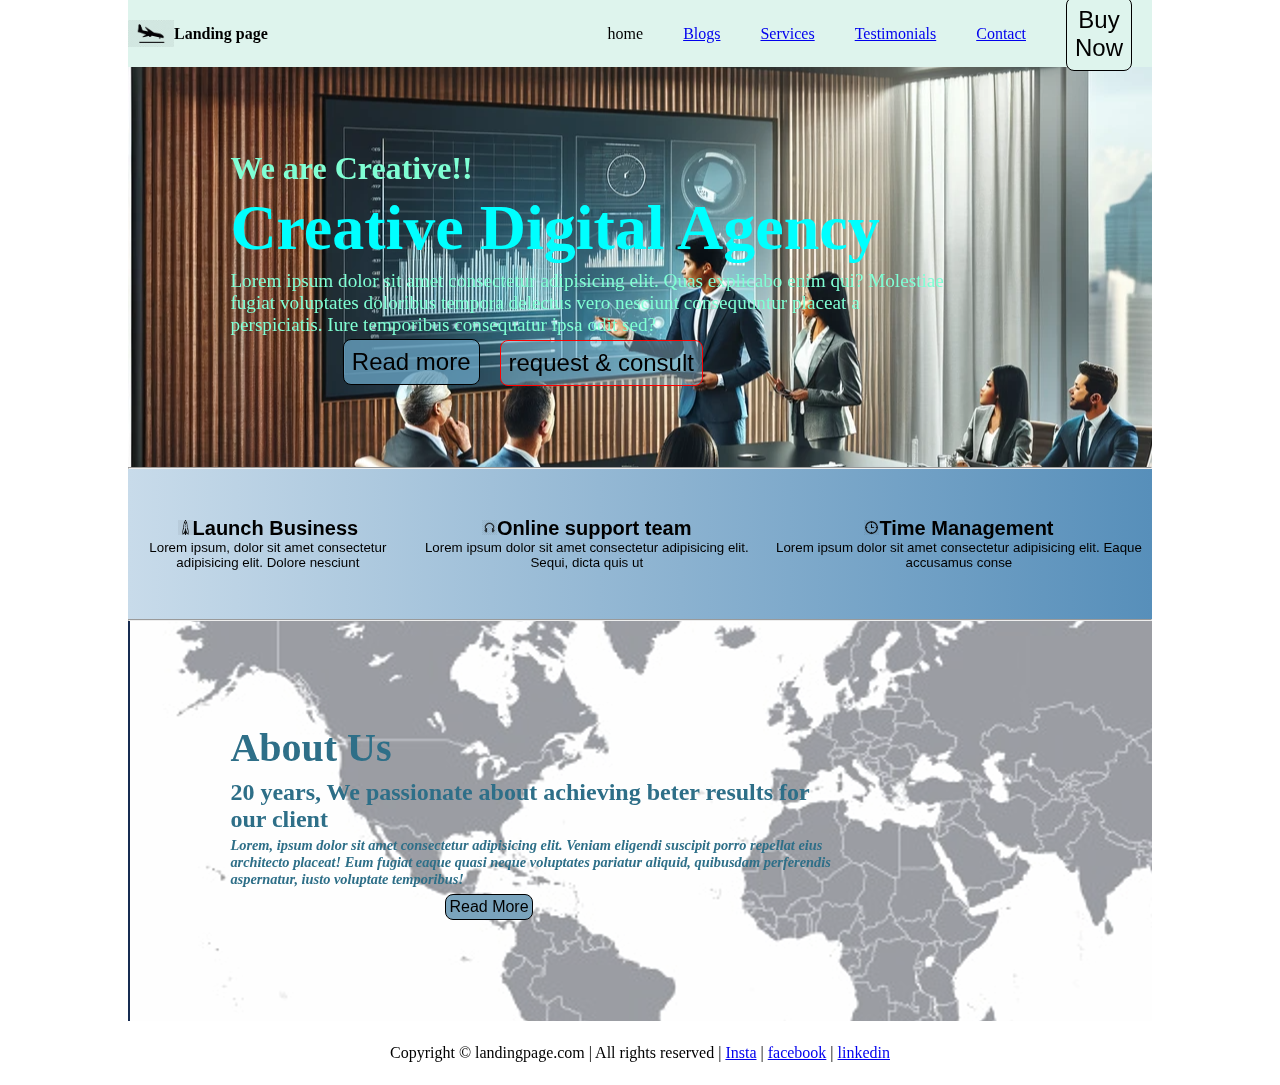
<file: landing-page.html/index.html>
<!DOCTYPE html>
<html lang = "en">
    <head>
        <meta charset = "UTF-8">
        <meta http-equiv="X-UA-Compatible" content = "IE-edge">
        <meta name = "viewpoint" content = "width=device-width , initial-scale = 1.0">
        <title>Landing page</title>
        <link rel="stylesheet" href="style.css">
        <link rel="stylesheet" href="utils.css">
    </head>
    <div class = "container mx-auto">
        <header class = "header">
            <nav class = "flex justify-between">
                <div class = "flex items-center font-bold"><img src="images/landing.png" width="10%">  Landing page</div>
                <ul class = "navbar flex items-center">
                    <li>home</li>
                    <li><a href="blog.html">Blogs</a></li>
                    <li><a href="services.html">Services</a></li>
                    <li><a href="testimonials.html">Testimonials</a></li>
                    <li><a href="mailto:info@landingpage.com">Contact</a></li>
                    <li><a href="buy.html"><button class = "button">Buy Now</button></a></li>
                </ul>
            </nav>
            
        </header>
        <main class = "min-h-screen ">
            <section class = "section1 items-center ">
                <div class="justify-center flexvetical section1div ">
                    <h3 class="marginleftsec1 h3sec1">We are Creative!!</h3>
                    <h1 class="marginleftsec1 h1sec1">Creative Digital Agency</h1>
                    <p class="marginleftsec1 psec1">Lorem ipsum dolor sit amet consectetur adipisicing elit. Quas explicabo enim qui? Molestiae fugiat voluptates doloribus tempora delectus vero nesciunt consequuntur placeat a perspiciatis. Iure temporibus consequatur ipsa odit sed?</p>
                    <ul class = "main flex marginleftsec11">
                        <li><a href="about.html"><button class = "button button1">Read more</button></a></li>
                        <li><a href="buy.html"><button class = "button button2">request &amp consult</button></a></li>
                    </ul>
                </div>  
            </section>
            <hr>
            <section class="section2 items-center">
                <div class="justify-center flexvetical section2div">
                    <ul class="main flex">
                        <li class="sec2left"><button class="sec2button"><h2><img src="images/launch.png" alt="launch" height="15px" width="15px">Launch Business</h2><p>Lorem ipsum, dolor sit amet consectetur adipisicing elit. Dolore nesciunt</p></button></li>
                        <li class="section2mid"><button class="sec2button"><h2><img src="images/hear.png" alt="support" height="15px" width="15px">Online support team</h2><p>Lorem ipsum dolor sit amet consectetur adipisicing elit. Sequi, dicta quis ut</p></button></li>
                        <li class="section2right"><button class="sec2button"><h2><img src="images/time.jpg" alt="launch" height="15px" width="15px">Time Management</h2><p>Lorem ipsum dolor sit amet consectetur adipisicing elit. Eaque accusamus conse</p></button></li>
                    </ul>
                </div>
            </section>
            <hr>
            <section class="section3 items-center ">
                <div class="justify-center flexvetical section3div">
                    <div class="text-box">
                        <h1>About Us</h1>
                        <h3>20 years, We passionate about achieving beter results for our client</h3>
                        <p>Lorem, ipsum dolor sit amet consectetur adipisicing elit. Veniam eligendi suscipit porro repellat eius architecto placeat! Eum fugiat eaque quasi neque voluptates pariatur aliquid, quibusdam perferendis aspernatur, iusto voluptate temporibus!</p>
                        <a href="about.html"><button class="button3">Read More</button></a>
                    </div>
                </div>
            </section>
        </main>
        <footer>
            Copyright &copy; landingpage.com | All rights reserved | <a href="https://www.instagram.com/codsoft_official/?hl=en">Insta</a> | <a href="https://www.facebook.com/p/CodSoft-100094659845068/">facebook</a> | <a href="https://www.linkedin.com/company/codsoft/"> linkedin</a>
        </footer>
    </div>
</html>
</file>
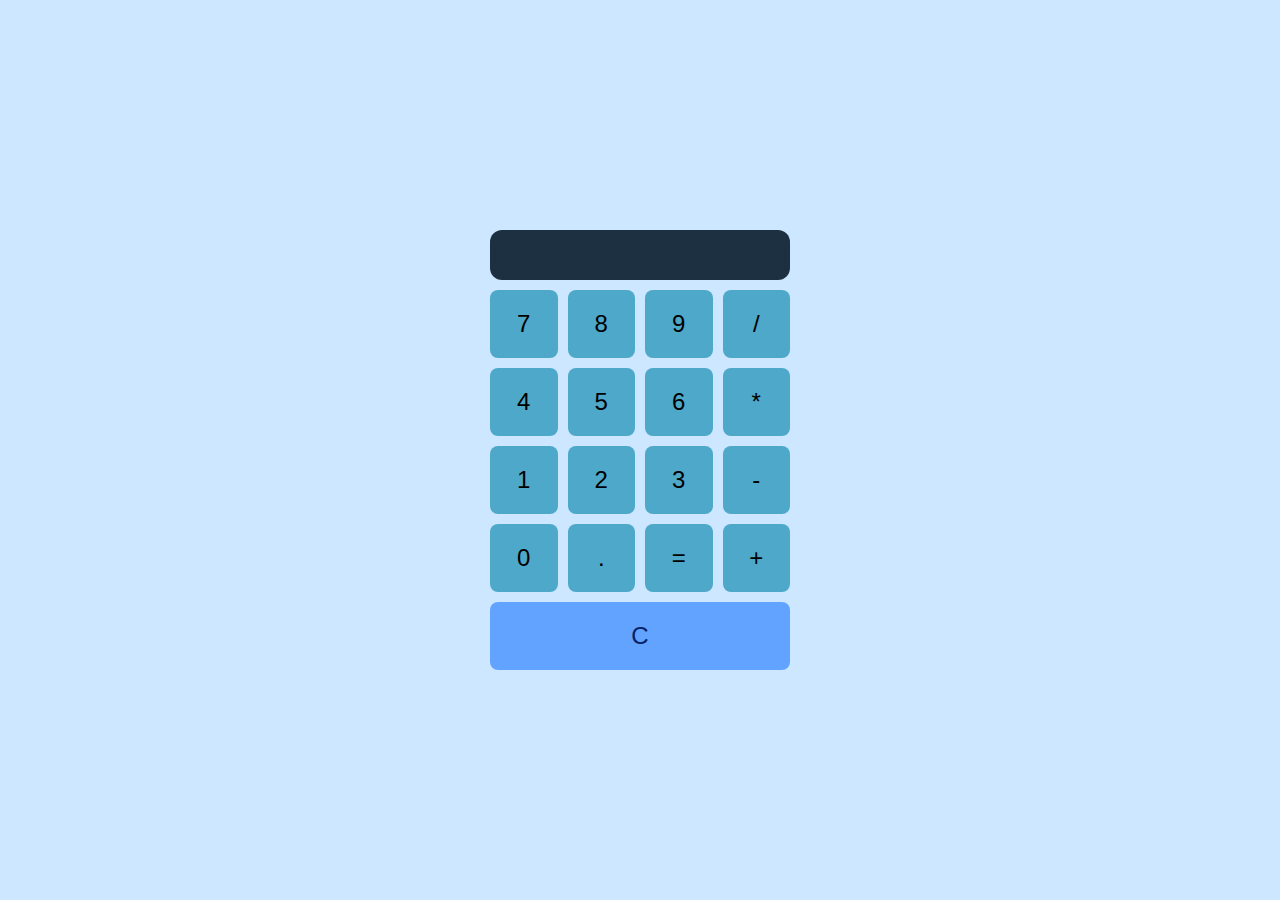
<file: calculator/calculator.html>
<!DOCTYPE html>
<html>
    <head>
        <meta charset="UTF-8">
        <meta name="viewport" content="width=device-width, initial-scale=1.0">
        <title>Basic Calculator</title>
        <link rel="stylesheet" href="style.css">
    </head>
    <body>
        <div class="calculator">
            <div class="display" id="display"></div>
            <button class="button" data-value="7">7</button>
            <button class="button" data-value="8">8</button>
            <button class="button" data-value="9">9</button>
            <button class="button" data-value="/">/</button>
            <button class="button" data-value="4">4</button>
            <button class="button" data-value="5">5</button>
            <button class="button" data-value="6">6</button>
            <button class="button" data-value="*">*</button>
            <button class="button" data-value="1">1</button>
            <button class="button" data-value="2">2</button>
            <button class="button" data-value="3">3</button>
            <button class="button" data-value="-">-</button>
            <button class="button" data-value="0">0</button>
            <button class="button" data-value=".">.</button>
            <button class="button" data-value="=">=</button>
            <button class="button" data-value="+">+</button>
            <button class="button clear" data-value="clear">C</button>
        </div>
        <script src="script.js"></script>
    </body>
    </html>
</html>
</file>
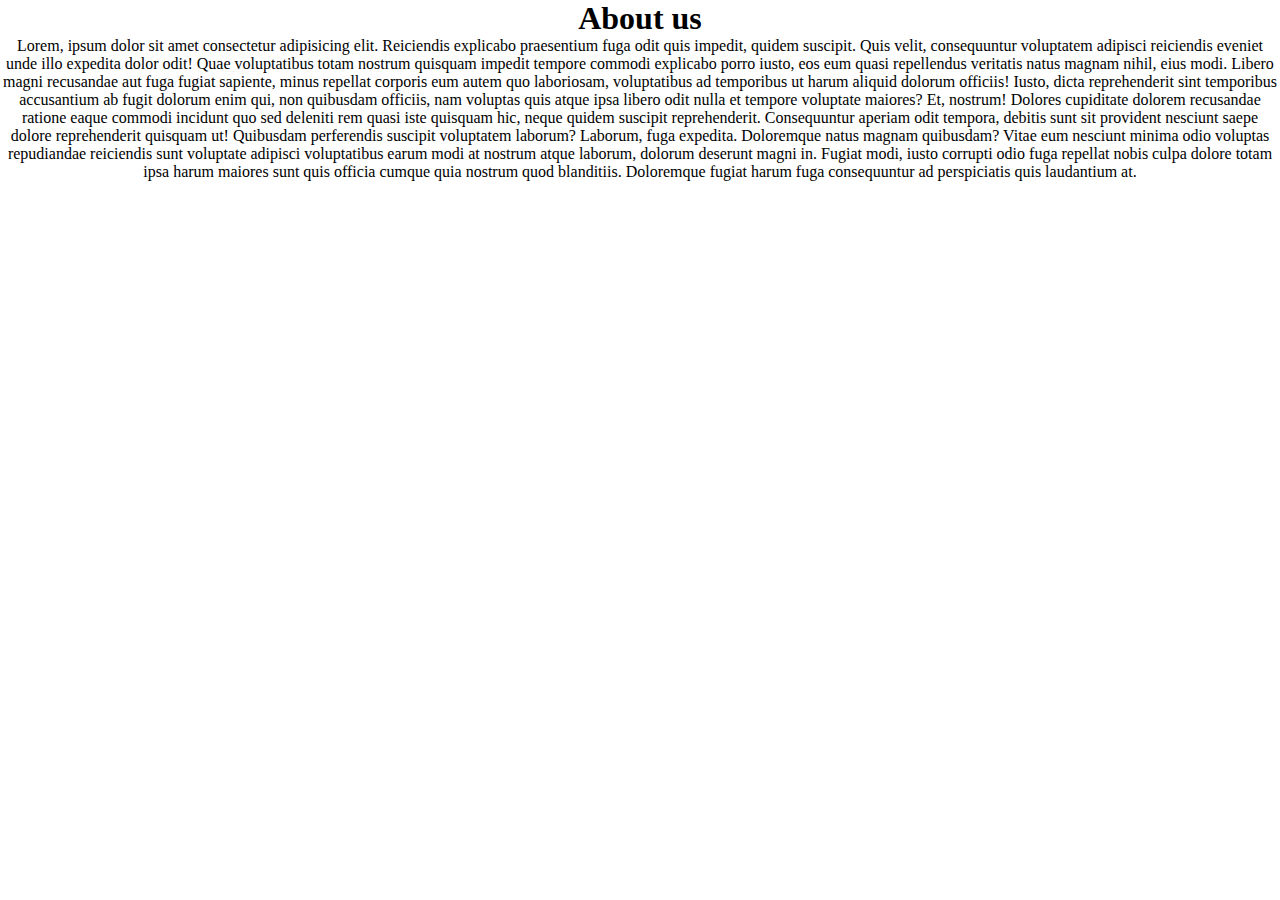
<file: landing-page.html/about.html>
<!DOCTYPE html>
<html lang = "en">
    <head>
        <meta charset = "UTF-8">
        <meta http-equiv="X-UA-Compatible" content = "IE-edge">
        <meta name = "viewpoint" content = "width=device-width , initial-scale = 1.0">
        <title>Landing page</title>
        <link rel="stylesheet" href="style.css">
        <link rel="stylesheet" href="utils.css">
    </head>
    <main>
        <h1 class="text-center">About us</h1>
        <p class="text-center">Lorem, ipsum dolor sit amet consectetur adipisicing elit. Reiciendis explicabo praesentium fuga odit quis impedit, quidem suscipit. Quis velit, consequuntur voluptatem adipisci reiciendis eveniet unde illo expedita dolor odit! Quae voluptatibus totam nostrum quisquam impedit tempore commodi explicabo porro iusto, eos eum quasi repellendus veritatis natus magnam nihil, eius modi. Libero magni recusandae aut fuga fugiat sapiente, minus repellat corporis eum autem quo laboriosam, voluptatibus ad temporibus ut harum aliquid dolorum officiis! Iusto, dicta reprehenderit sint temporibus accusantium ab fugit dolorum enim qui, non quibusdam officiis, nam voluptas quis atque ipsa libero odit nulla et tempore voluptate maiores? Et, nostrum! Dolores cupiditate dolorem recusandae ratione eaque commodi incidunt quo sed deleniti rem quasi iste quisquam hic, neque quidem suscipit reprehenderit. Consequuntur aperiam odit tempora, debitis sunt sit provident nesciunt saepe dolore reprehenderit quisquam ut! Quibusdam perferendis suscipit voluptatem laborum? Laborum, fuga expedita. Doloremque natus magnam quibusdam? Vitae eum nesciunt minima odio voluptas repudiandae reiciendis sunt voluptate adipisci voluptatibus earum modi at nostrum atque laborum, dolorum deserunt magni in. Fugiat modi, iusto corrupti odio fuga repellat nobis culpa dolore totam ipsa harum maiores sunt quis officia cumque quia nostrum quod blanditiis. Doloremque fugiat harum fuga consequuntur ad perspiciatis quis laudantium at.</p>
    </main>

</html>
</file>
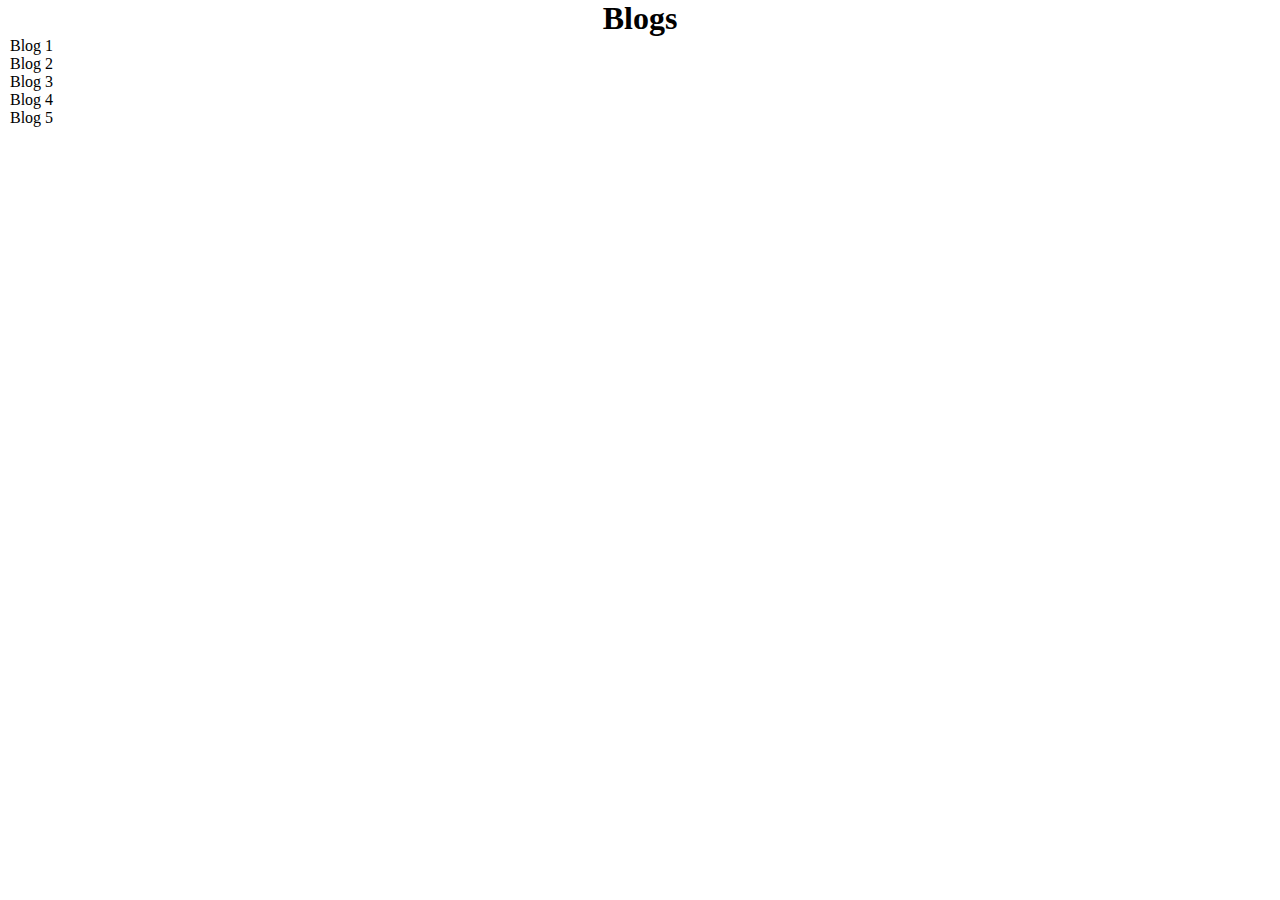
<file: landing-page.html/blog.html>
<!DOCTYPE html>
<html lang = "en">
    <head>
        <meta charset = "UTF-8">
        <meta http-equiv="X-UA-Compatible" content = "IE-edge">
        <meta name = "viewpoint" content = "width=device-width , initial-scale = 1.0">
        <title>Landing page</title>
        <link rel="stylesheet" href="style.css">
        <link rel="stylesheet" href="utils.css">
    </head>
    <main>
        <h1 class="text-center">Blogs</h1>
        <ul class="main">
            <li>Blog 1</li>
            <li>Blog 2</li>
            <li>Blog 3</li>
            <li>Blog 4</li>
            <li>Blog 5</li>
        </ul>
    </main>

</html>
</file>
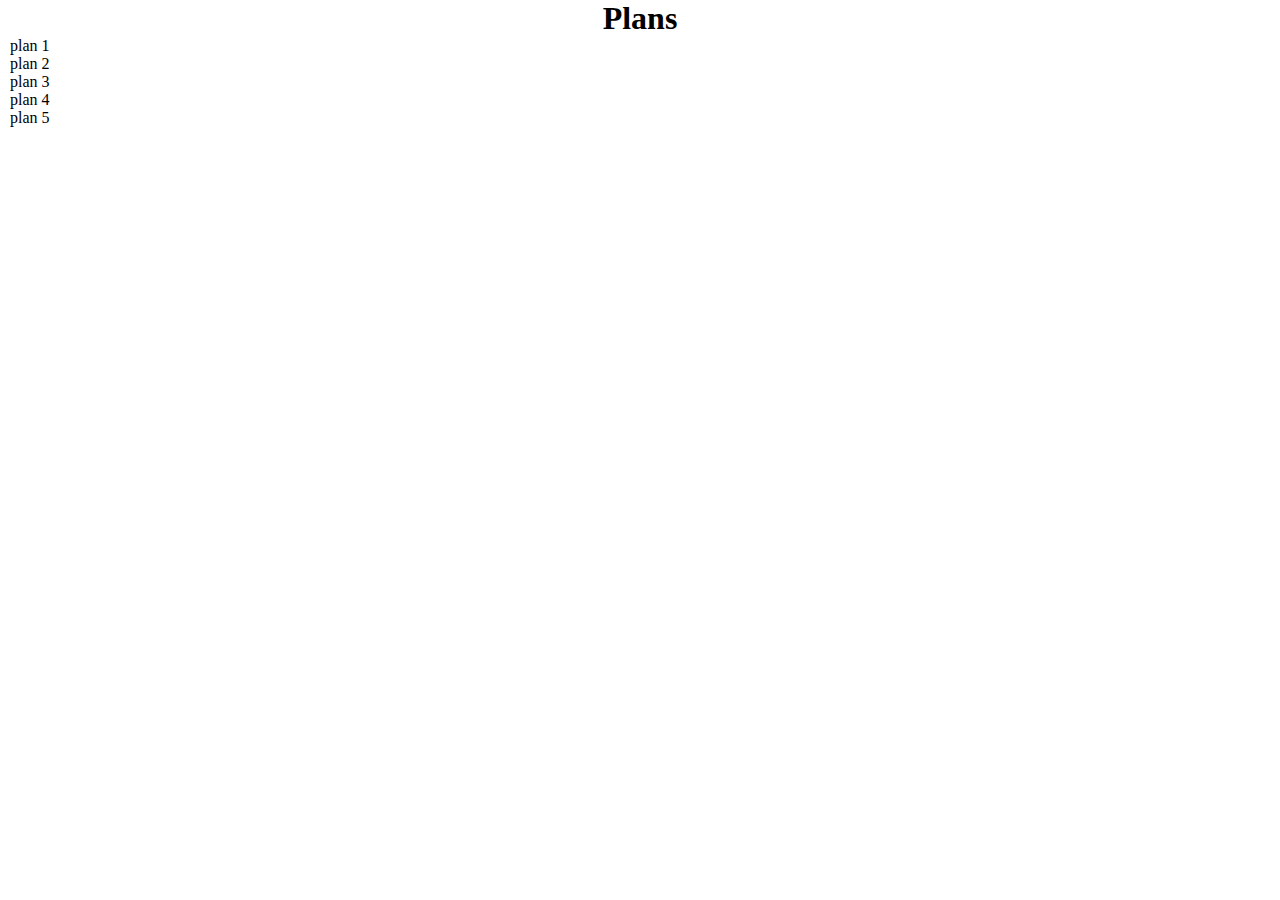
<file: landing-page.html/buy.html>
<!DOCTYPE html>
<html lang = "en">
    <head>
        <meta charset = "UTF-8">
        <meta http-equiv="X-UA-Compatible" content = "IE-edge">
        <meta name = "viewpoint" content = "width=device-width , initial-scale = 1.0">
        <title>Landing page</title>
        <link rel="stylesheet" href="style.css">
        <link rel="stylesheet" href="utils.css">
    </head>
    <main>
        <h1 class="text-center">Plans</h1>
        <ul class="main">
            <li>plan 1</li>
            <li>plan 2</li>
            <li>plan 3</li>
            <li>plan 4</li>
            <li>plan 5</li>
        </ul>
    </main>

</html>
</file>
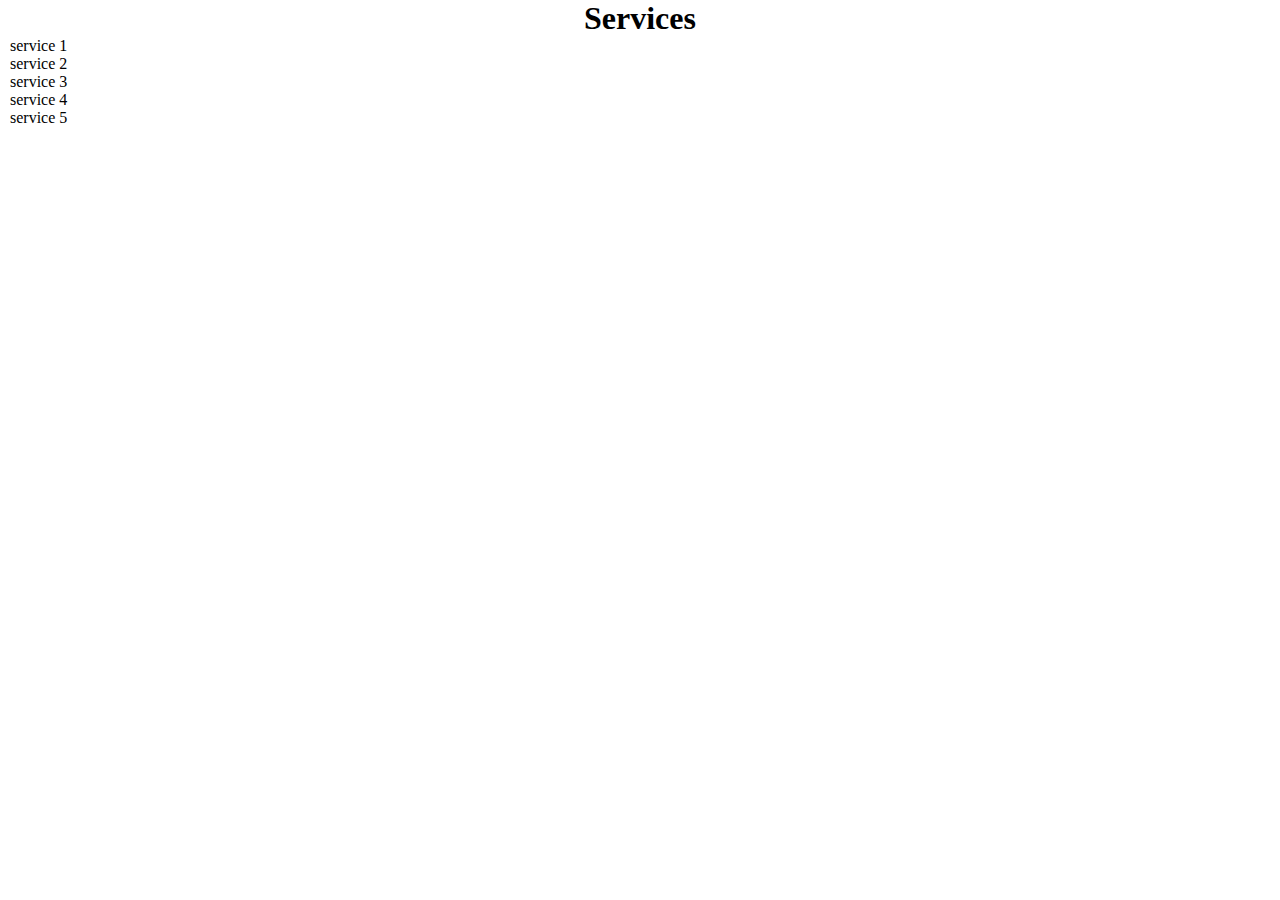
<file: landing-page.html/services.html>
<!DOCTYPE html>
<html lang = "en">
    <head>
        <meta charset = "UTF-8">
        <meta http-equiv="X-UA-Compatible" content = "IE-edge">
        <meta name = "viewpoint" content = "width=device-width , initial-scale = 1.0">
        <title>Landing page</title>
        <link rel="stylesheet" href="style.css">
        <link rel="stylesheet" href="utils.css">
    </head>
    <main>
        <h1 class="text-center">Services</h1>
        <ul class="main">
            <li>service 1</li>
            <li>service 2</li>
            <li>service 3</li>
            <li>service 4</li>
            <li>service 5</li>
        </ul>
    </main>

</html>
</file>
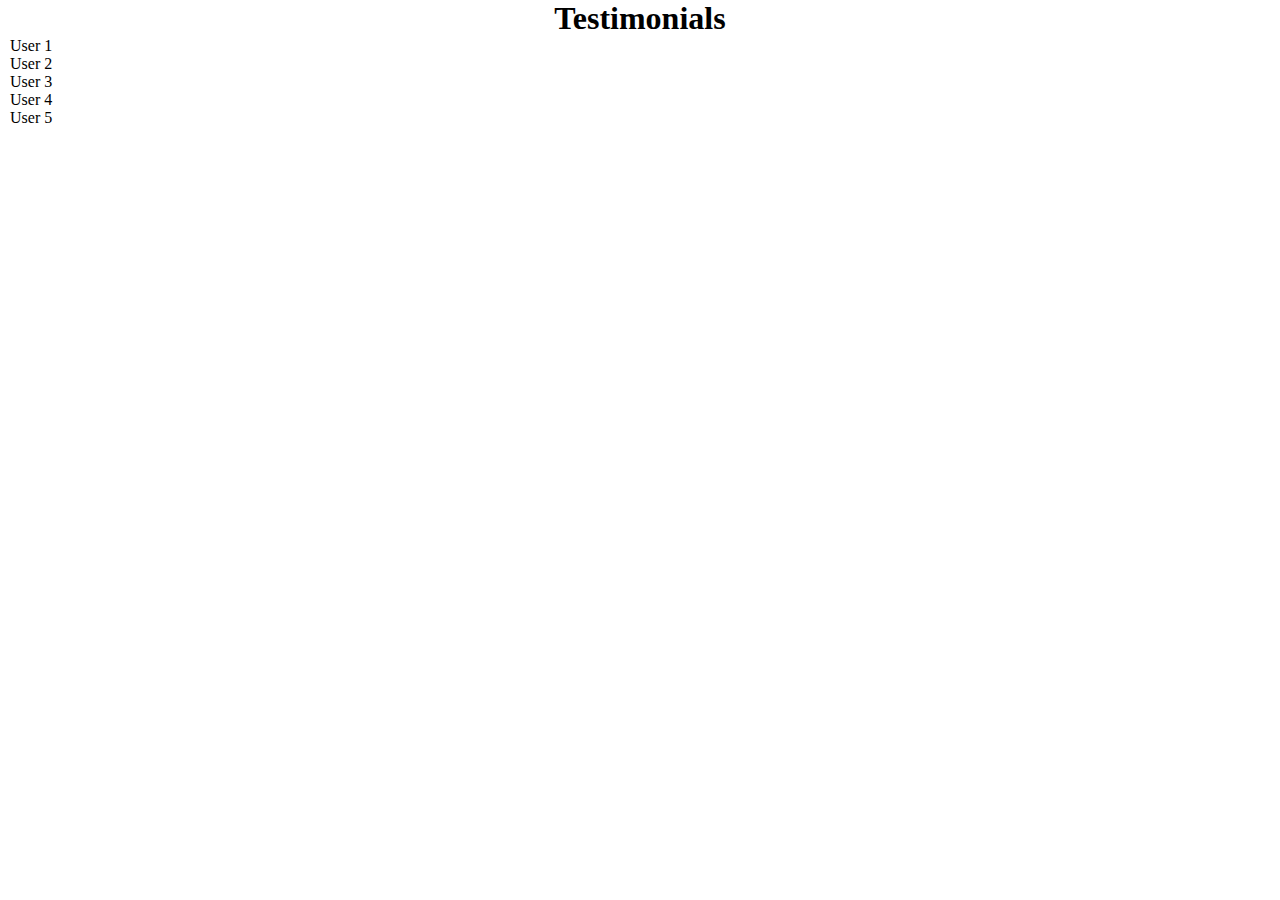
<file: landing-page.html/testimonials.html>
<!DOCTYPE html>
<html lang = "en">
    <head>
        <meta charset = "UTF-8">
        <meta http-equiv="X-UA-Compatible" content = "IE-edge">
        <meta name = "viewpoint" content = "width=device-width , initial-scale = 1.0">
        <title>Landing page</title>
        <link rel="stylesheet" href="style.css">
        <link rel="stylesheet" href="utils.css">
    </head>
    <main>
        <h1 class="text-center">Testimonials</h1>
        <ul class="main">
            <li>User 1</li>
            <li>User 2</li>
            <li>User 3</li>
            <li>User 4</li>
            <li>User 5</li>
        </ul>
    </main>

</html>
</file>
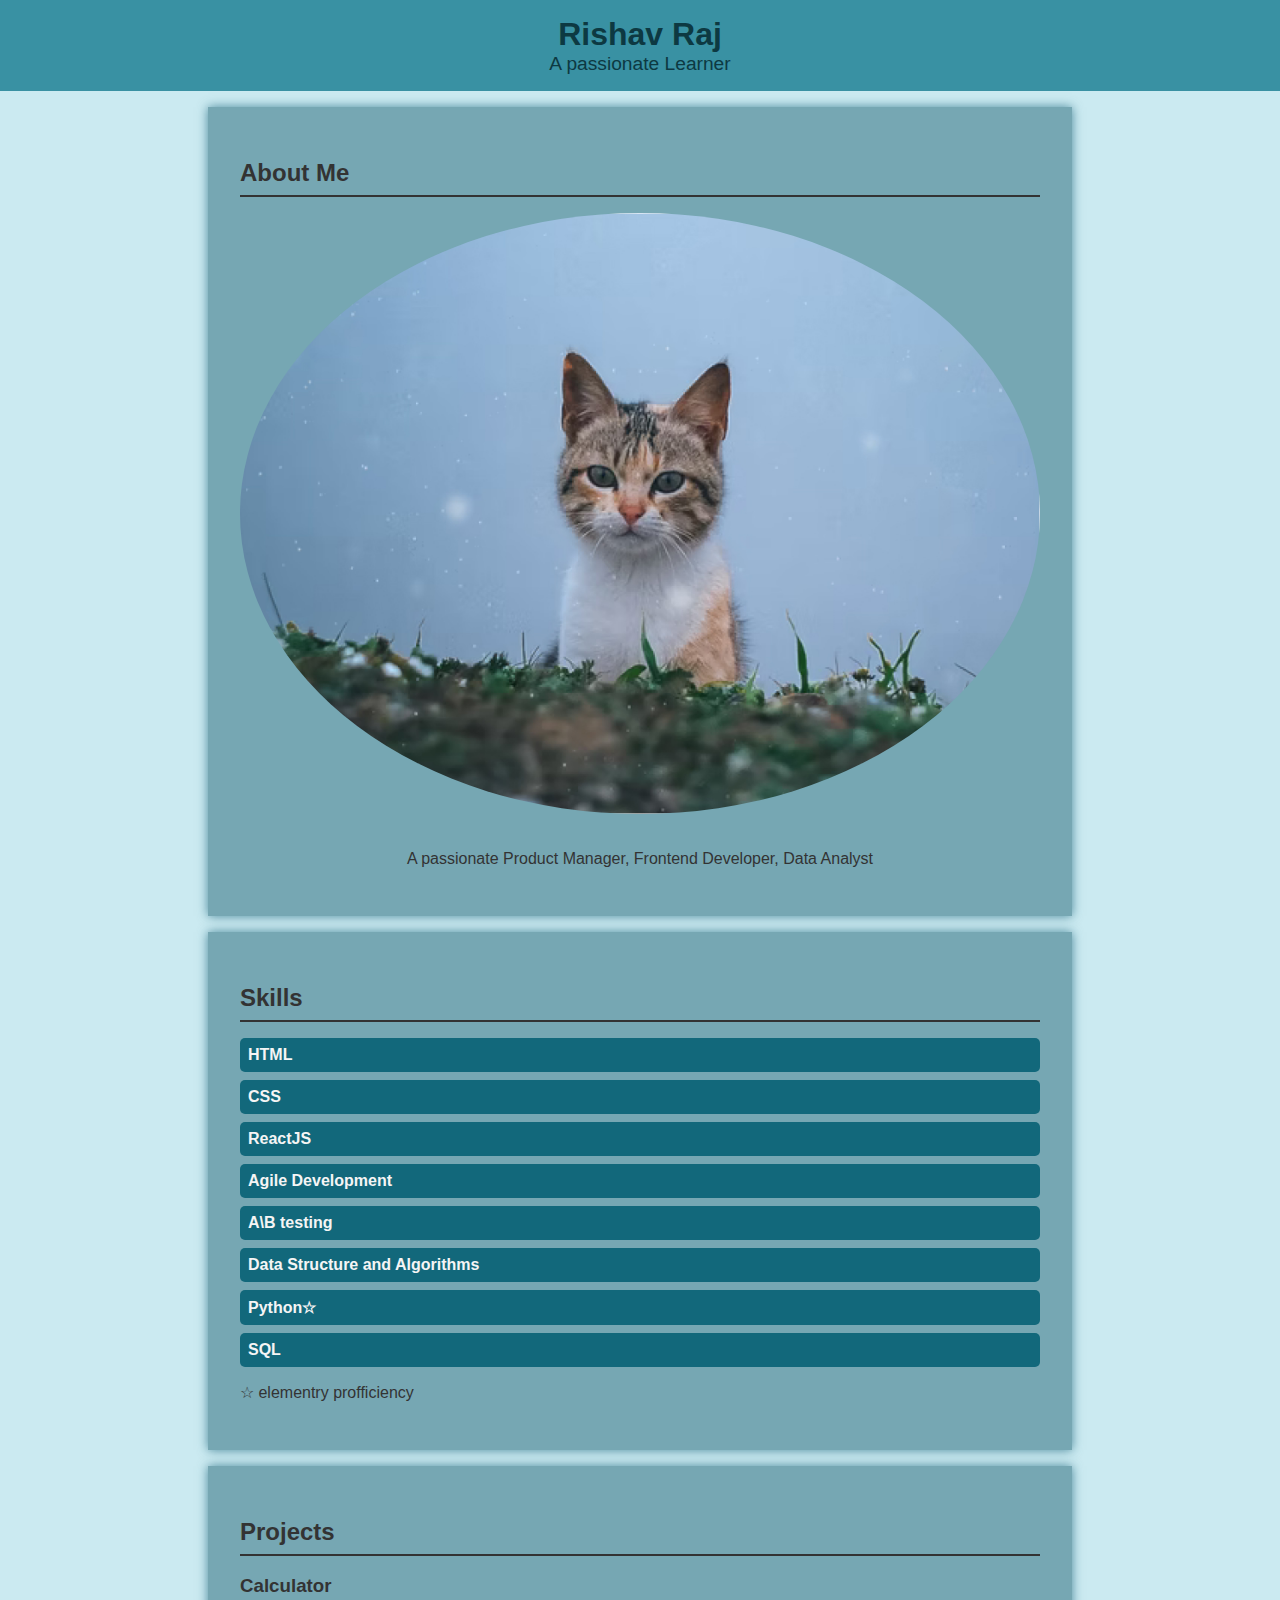
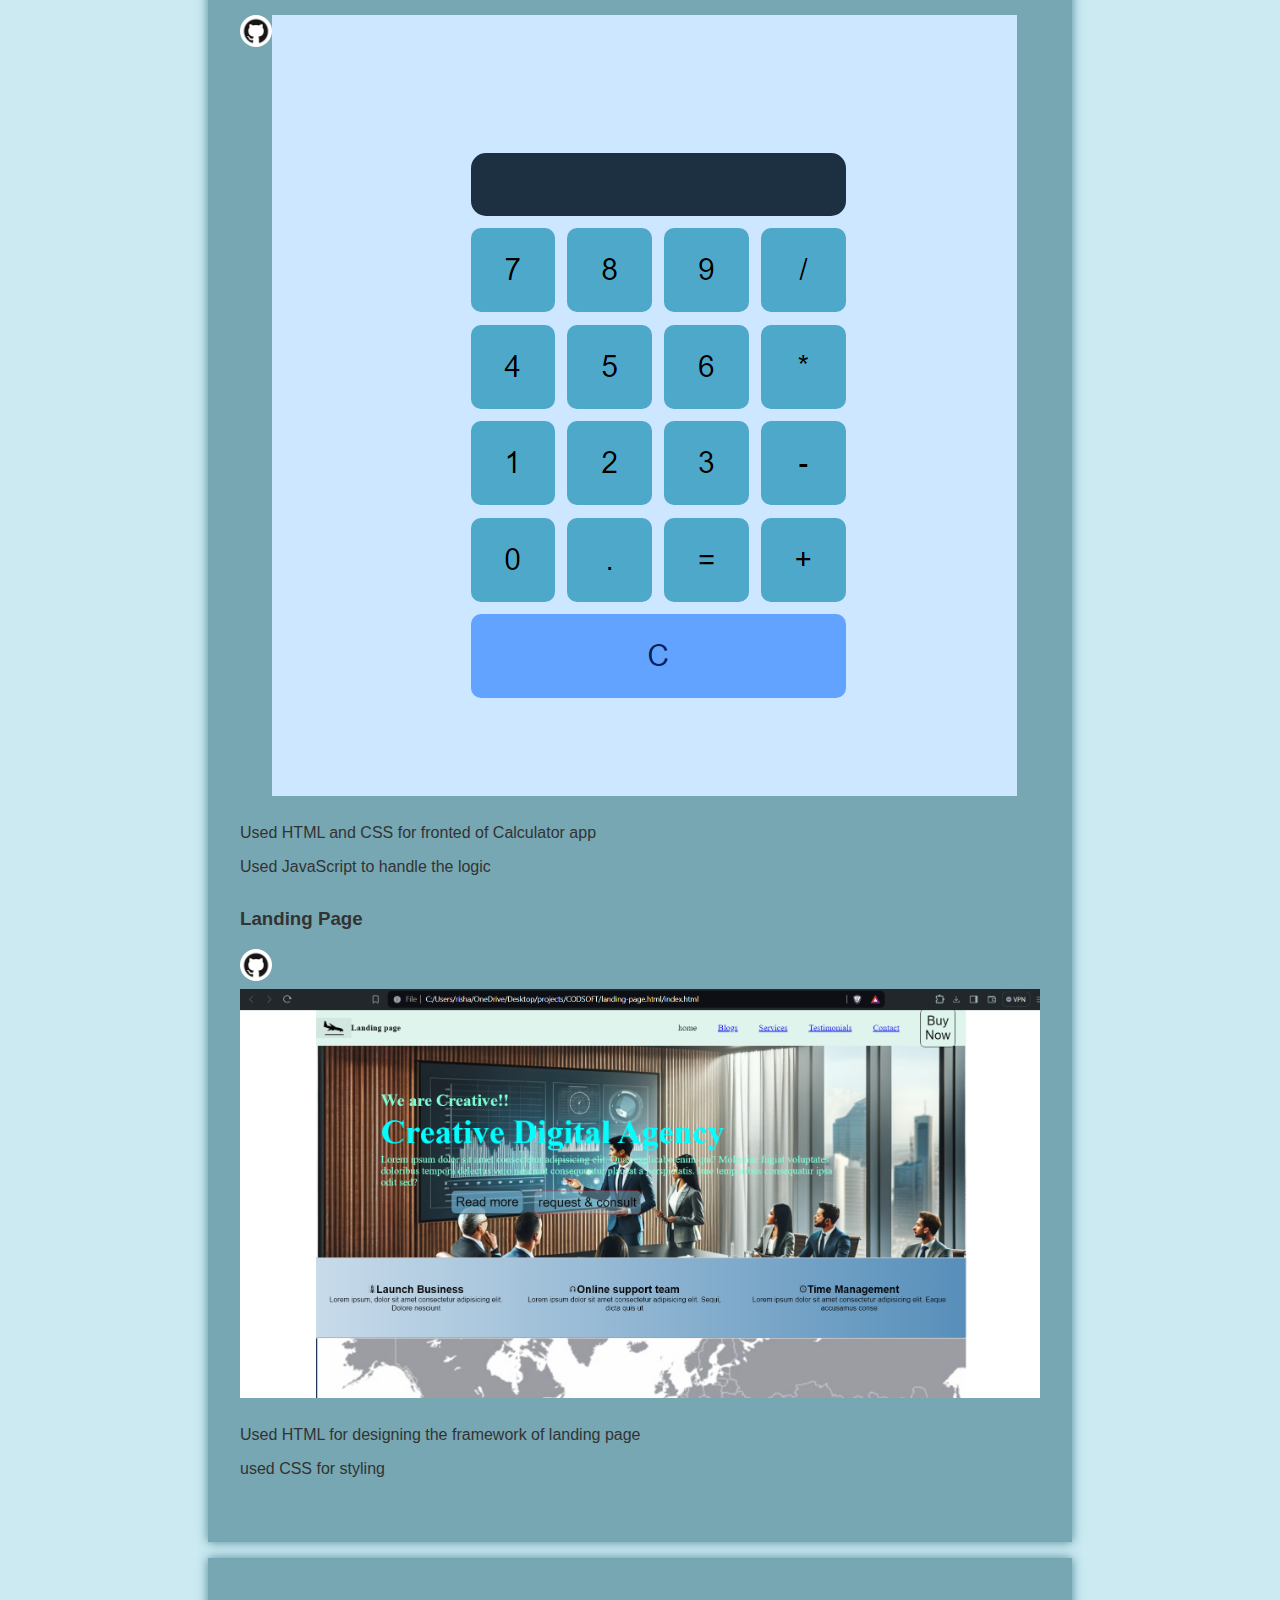
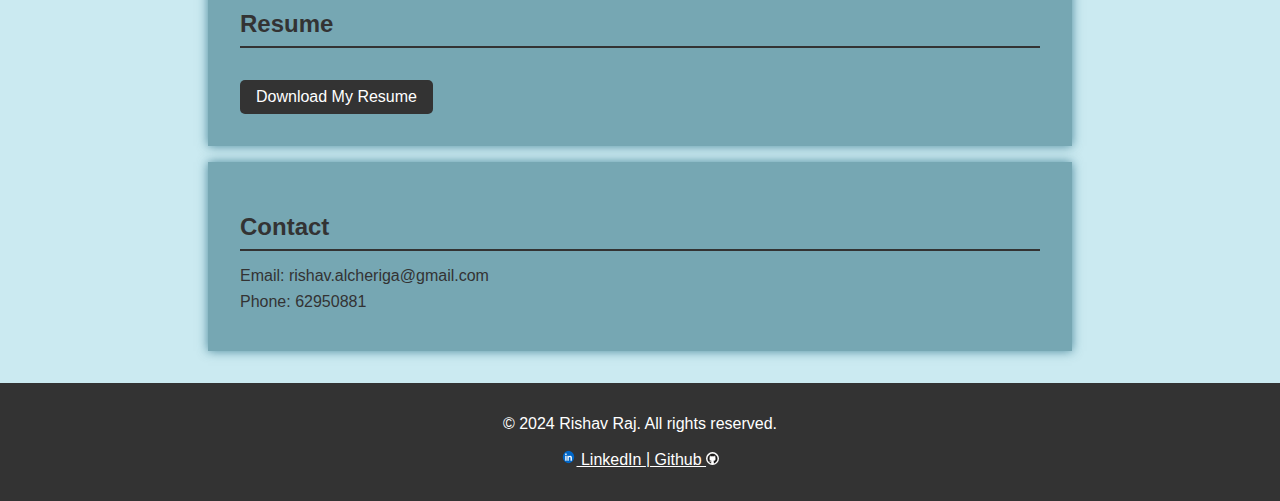
<file: portfolio/portfolio.html>
<!DOCTYPE html>
<html lang="en">
<head>
    <meta charset="UTF-8">
    <meta name="viewport" content="width=device-width, initial-scale=1.0">
    <title>My Portfolio</title>
    <link rel="stylesheet" href="styles.css">
</head>
<body>
    <header>
        <h1>Rishav Raj</h1>
        <p>A passionate Learner</p>
    </header>

    <section id="about">
        <h2>About Me</h2>
        <img src="images/image-classification-input.jpeg" alt="Your Image">
        <p>A passionate Product Manager, Frontend Developer, Data Analyst</p>
    </section>

    <section id="skills">
        <h2>Skills</h2>
        <ul>
            <li class="font-color">HTML</li>
            <li class="font-color">CSS</li>
            <li class="font-color">ReactJS</li>
            <li class="font-color">Agile Development</li>
            <li class="font-color">A\B testing</li>
            <li class="font-color">Data Structure and Algorithms</li>
            <li class="font-color">Python&star;</li>
            <li class="font-color">SQL</li>
        </ul>
        <p>&star; elementry profficiency</p>
    </section>

    <section id="projects">
        <h2>Projects</h2>
        <div class="project">
            <h3>Calculator</h3>
            <a href="https://github.com/Rishav-is-coding/CODSOFT/tree/main/calculator"><img class="githubimg" src="images/GitHub-Mark-ea2971cee799.png"></a>
            <img src="images/Screenshot 2024-06-07 223547.png" alt="Calculator">
            <p>Used HTML and CSS for fronted of Calculator app</p>
            <p>Used JavaScript to handle the logic</p>
        </div>
        <div class="project">
            <h3>Landing Page</h3>
            <a href="https://github.com/Rishav-is-coding/CODSOFT/tree/main/landing-page.html"><img class="githubimg" src="images/GitHub-Mark-ea2971cee799.png"></a>
            <img src="images/landingpage.png" alt="Landing Page">
            <p>Used HTML for designing the framework of landing page</p>
            <p>used CSS for styling</p>
        </div>
    </section>

    <section id="resume">
        <h2>Resume</h2>
        <a href="resume.pdf" download>Download My Resume</a>
    </section>

    
    <section id="contact">
        <h2>Contact</h2>
        <p>Email: rishav.alcheriga@gmail.com</p>
        <p>Phone: 62950881</p>
    </section>

    <footer>
        <p>&copy; 2024 Rishav Raj. All rights reserved.</p>
        <p><a href="https://www.linkedin.com/in/rishavrajiitg/"><img class="linkedinimg" src="images/linkedin-logo-linkedin-logo-transparent-linkedin-icon-transparent-free-free-png.webp"> LinkedIn </a>|<a href="https://github.com/Rishav-is-coding"> Github <img class="githubimg2" src="images/GitHub-Mark-ea2971cee799.png"></a></p>
    </footer>
</body>
</html>
</file>
<file: landing-page.html/style.css>
*{
    margin: 0;
    padding: 0;
}
.container{
    max-width: 80vw;
}

.navbar{
    display: flex;
    height: 67px;
}
.navbar li{
    list-style: none;
    margin: 0 20px;
}

.section1{
    background-image: url(images/image1.png);
    background-position: 0% 15%;
    height: 400px;
}
.section1div{
    height: 400px;
}

.section2{
    background-image: linear-gradient(to right,rgb(200, 219, 234),rgb(87, 143, 186)) ;
    height: 150px;
}
.section2div{
    height: 150px;
}

.section3{
    background-image: url(images/worldmap.png);
    background-position: 0%;
    height: 400px;
}
.section3div{
    height: 400px;
}
.section4{
    background-image: url(images/worldmap.png);
    background-position: 0%;
    height: 400px;
}

.header{
    background-color: rgb(222, 244, 237);
}
.button{
    padding: 8px;
    font-size: 1.5em;
    border: 1px solid black;
    border-radius: 8px;
    background-color:  rgb(222, 244, 237);
    cursor: pointer;
}
.button:hover{
    background-color: rgb(178, 220, 207);
    cursor: grab;
}

.button1{
    margin-top: 1%;
    background-color: rgb(103, 160, 191, 0.8);
    cursor: pointer;
}
.button1:hover{
    background-image: linear-gradient(to left, rgb(201, 223, 235), rgb(84, 146, 180) );
    cursor: grab;
}

.button2{
    margin-top: 1%;
    border: 1px solid red;
    background-color: rgb(154, 206, 231, 0.4);
    cursor: pointer;
}
.button2:hover{
    background-color: rgb(154, 206, 231);
    cursor: grab;
}

.button3{
    padding: 3px;
    font-size: 1em;
    border: 1px solid black;
    border-radius: 8px;
    background-color:  rgb(122, 164, 189);
    cursor: pointer;
    margin-top: 1%;
    margin-left: 35%;
}
.button3:hover{
    background-color: rgb(71, 129, 165);
}
.sec2button{
    border: none;
    background-color: transparent;
}
.sec2button:hover{
    border: 0.5px solid rgb(45, 134, 176);
    border-radius: 8px;
    background-color: rgb(198, 223, 235);
}

.main li{
    list-style: none;
    margin: 0 10px;
}

.sec3img{
    float: right;
    width: 10%;
    margin-left: 80%;
}
img{
    mix-blend-mode: multiply;
}

.wrapper{
    
    width: 70%;
    
}

.box{
    margin: 12px 22px;
    min-width: 33vw;
    border: 1px solid black;
}
.box ul{
    list-style: none;
}

footer{
    padding: 23px;
    text-align: center;
}
</file>
<file: landing-page.html/utils.css>
.min-h-screen{
    min-height: 100vh;
}

.bg-red{
    background-color: red;
}

.mx-auto{
    margin-left: auto;
    margin-right: auto;
}

.flex{
    display: flex;
}
.flexvertical{
    display: flex;
    flex-direction: column;
}

.items-center{
    align-items: center;
}

.justify-between{
    justify-content: space-between;
}
.justify-center{
    justify-content: center;
    display:flex;
    flex-direction: column;
}

.bg-buy{
    background-color: rgb(217, 208, 40);
}

.font-bold{
    font-weight: bolder;
}

.marginleftsec1{
    margin-left: 10%;
    margin-right: 20%;
    margin-top: 0.2%;
    margin-bottom: 0.2%;
}

.marginleftsec11{
    margin-left: 20%;
    margin-right: 40%;
}



.h1sec1{
    font-size: 400%;
    color: aqua;
}
.h3sec1{
    font-size: 200%;
    color: aquamarine;
}
.psec1{
    font-size: 120%;
    color:aquamarine
}
.sec2left{
    width: 33%;
}
.text-box{
    margin-left: 10%;
    margin-right: 30%;
    margin-top: 0.4%;
    margin-bottom: 0.2%;
}
.text-box h1{
    font-size: 250%;
    font-weight: bolder;
    color: rgb(46, 111, 136);
    margin-bottom: 1.3%;
}
.text-box h3{
    font-size: 150%;
    font-weight: bold;
    color: rgb(46, 111, 136);
    margin-bottom: 0.7%;
}
.text-box p{
    font-size: 90%;
    font-weight: bold;
    font-style: italic;
    color: rgb(46, 111, 136);
}

.text-center{
    text-align: center;
}
</file>
<file: calculator/style.css>
body {
    display: flex;
    justify-content: center;
    align-items: center;
    height: 100vh;
    margin: 0;
    background-color: #cce7ff;
    font-family: Arial, sans-serif;
}

.calculator {
    display: grid;
    grid-template-columns: repeat(4, 1fr);
    gap: 10px;
    width: 300px;
}

.display {
    grid-column: span 4;
    background-color: #1c3041;
    color: white;
    text-align: right;
    padding: 25px;
    font-size: 2.5em;
    border-radius: 12px;
}

.button {
    padding: 20px;
    font-size: 1.5em;
    border: none;
    border-radius: 8px;
    background-color: #4ea8c9;
    cursor: pointer;
}

.button:hover {
    background-color: #58d1fa;
}

.button.clear {
    grid-column: span 4;
    background-color: #61a3ff;
    color: rgb(8, 33, 100);
}

.button.clear:hover {
    background-color: #ff5c5c;
}
</file>
<file: portfolio/styles.css>
body {
    font-family: Arial, sans-serif;
    margin: 0;
    padding: 0;
    background-color: #cbeaf1;
    color: #333;
}

header {
    background-color: #3991a3;
    color: #0d3942;
    text-align: center;
    padding: 1rem 0;
}

header h1 {
    margin: 0;
}

header p {
    margin: 0;
    font-size: 1.2rem;
}

section {
    padding: 2rem;
    margin: 1rem auto;
    max-width: 800px;
    background-color: #76a7b3;
    box-shadow: 0 0 10px rgba(15, 92, 117, 0.7);
}

section h2 {
    border-bottom: 2px solid #333;
    padding-bottom: 0.5rem;
    margin-bottom: 1rem;
    font-weight: bolder;
}
section#about p{
    text-align: center;
}

section#about img {
    max-width: 100%;
    height: auto;
    border-radius: 50%;
    margin-bottom: 1rem;
}

section#skills ul {
    list-style-type: none;
    padding: 0;
}

section#skills ul li {
    background: #12687b;
    font-weight: bold;
    margin: 0.5rem 0;
    padding: 0.5rem;
    border-radius: 5px;
}

.font-color{
    color: whitesmoke;
}

.project {
    margin-bottom: 2rem;
}

.project img {
    max-width: 100%;
    height: auto;
    margin-bottom: 0.5rem;
}

#resume a {
    display: inline-block;
    margin-top: 1rem;
    padding: 0.5rem 1rem;
    background-color: #333;
    color: white;
    text-decoration: none;
    border-radius: 5px;
}

#contact p {
    margin: 0.5rem 0;
}

footer {
    text-align: center;
    padding: 1rem 0;
    background-color: #333;
    color: white;
    margin-top: 2rem;
}
a{
    color: white;
}
a:visited{
    color: rgb(189, 189, 189);
}
a:hover{
    color: white;
}
a:active{
    color: white;
}

.githubimg{
    float: left;
    width: 4%;
    border-radius: 30px;
}

.githubimg2{
    width: 1%;
    border-radius: 30px;
}

.linkedinimg{
    width: 1.2%;
    border-radius: 30px;
}
</file>
